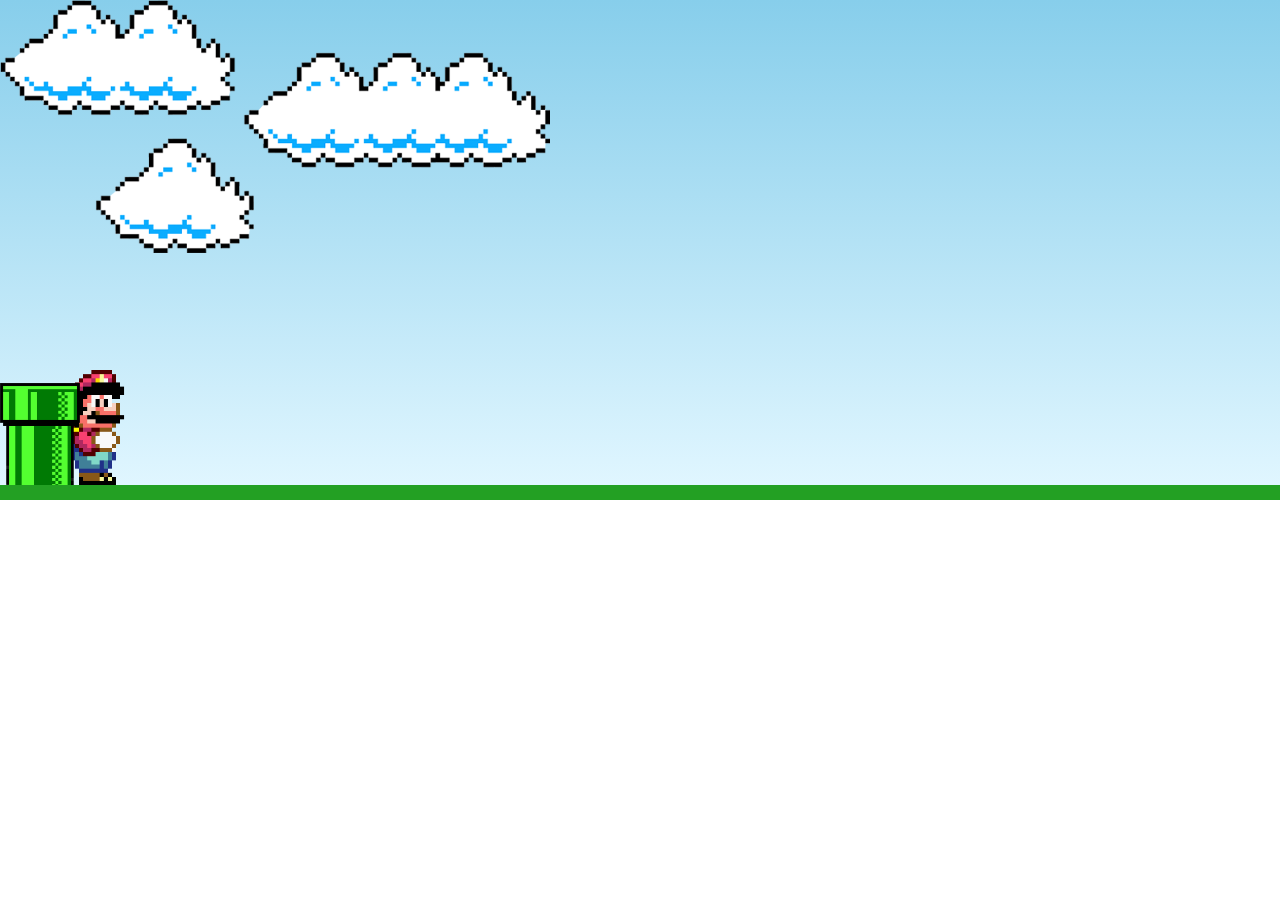
<file: Games_Retro/Jogos/mario/index.html>
<!DOCTYPE html>
<html lang="pt-br">
<head>
    <meta charset="UTF-8">
    <meta http-equiv="X-UA-Compatible" content="IE=edge">
    <meta name="viewport" content="width=device-width, initial-scale=1.0">
    <title>mario</title>
    <link rel="stylesheet" href="css/style.css">
</head>
<body>
    <div class="game-board">
        <img src="images/clouds.png" class="clouds">
        <img src="images/mario.gif" alt="" class="mario">
        <img src="images/pipe.png" alt="" class="pipe">
    </div>
<script src="js/script.js"></script>
</body>
</html>
</file>
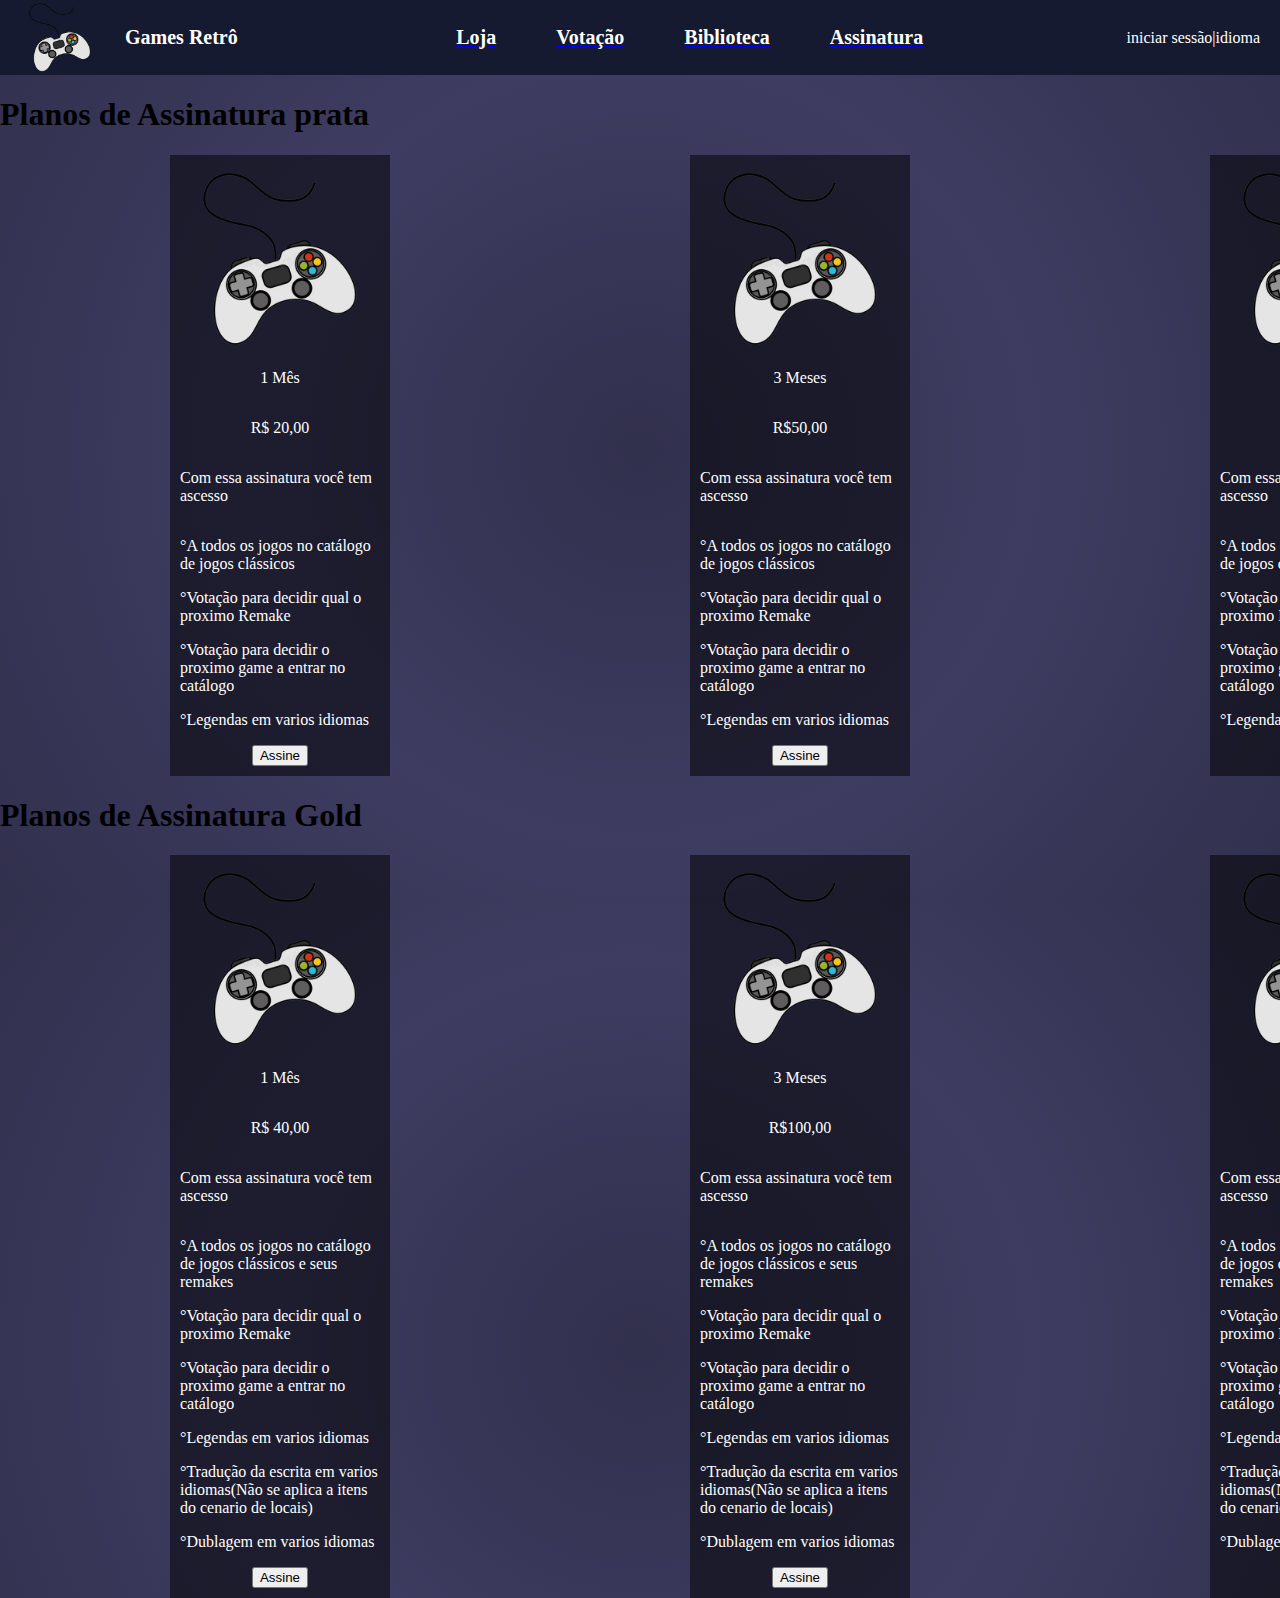
<file: Games_Retro/Assinatura.html>
<!DOCTYPE html>
<html lang="en">
<head>
    <meta charset="UTF-8">
    <meta name="viewport" content="width=device-width, initial-scale=1.0">
    <title>Assinatura</title>
    <link rel="stylesheet" href="style/assinatura.css">
</head>
<body>
    <header>
        <div id="div_logo">
            <img id="logo" src="images/logo.png" alt="Logo">
            <h1>Games Retrô</h1>
        </div>
        <div id="menu">
            <a href="inicio.html"><h1>Loja</h1></a>
            <a href="votacao.html"><h1>Votação</h1></a>
            <a href="biblioteca.html"><h1>Biblioteca</h1></a>
            <a href="Assinatura.html"><h1>Assinatura</h1></a>
        </div>
        <div id="login">
            <p>iniciar sessão</p>
            <p>  |  </p>
            <p>idioma</p>
        </div>
    </header>

    <div class="Assinatuta">
        <h1>Planos de Assinatura prata</h1>
        <div class="fileira-horizontal">
            
            <div class="Div-game-rigt">
                <img src="images/logo.png" alt="imagem-game">
                <p>1 Mês</p>
                    <p>R$ 20,00</p>
                    <p>Com essa assinatura você tem ascesso</p>
                <div id="itens">
                    <p>°A todos os jogos no catálogo de jogos clássicos</p>
                    <p>°Votação para decidir qual o proximo Remake</p>
                    <p>°Votação para decidir o proximo game a entrar no catálogo</p>
                    <p>°Legendas em varios idiomas</p>
                </div>
                <button class="vote">Assine</button>
            </div>
         
            <div class="Div-game-rigt">
                <img src="images/logo.png" alt="imagem-game">
                    <p>3 Meses</p>
                    <p>R$50,00</p>
                    <p>Com essa assinatura você tem ascesso</p>
                <div id="itens">
                    <p>°A todos os jogos no catálogo de jogos clássicos</p>
                    <p>°Votação para decidir qual o proximo Remake</p>
                    <p>°Votação para decidir o proximo game a entrar no catálogo </p>
                    <p>°Legendas em varios idiomas</p>
                </div>
                <button class="vote">Assine</button>
            </div>
         
            <div class="Div-game-rigt">
                <img src="images/logo.png" alt="imagem-game">
                    <p>1 Ano</p>
                    <p>R$ 120,00</p>
                    <p>Com essa assinatura você tem ascesso</p>
                <div id="itens">
                    <p>°A todos os jogos no catálogo  de jogos clássicos</p>
                    <p>°Votação para decidir qual o proximo Remake</p>
                    <p>°Votação para decidir o proximo game a entrar no catálogo </p>
                    <p>°Legendas em varios idiomas</p>
                </div>
                <button class="vote">Assine</button>
            </div>
        </div>
    </div>
    <div class="Assinatuta">
        <h1>Planos de Assinatura Gold</h1>
        <div class="fileira-horizontal">
            
            <div class="Div-game-rigt">
                <img src="images/logo.png" alt="imagem-game">
                    <p>1 Mês</p>
                    <p>R$ 40,00</p>
                    <p>Com essa assinatura você tem ascesso</p>
                <div id="itens">
                    <p>°A todos os jogos no catálogo  de jogos clássicos e seus remakes</p>
                    <p>°Votação para decidir qual o proximo Remake</p>
                    <p>°Votação para decidir o proximo game a entrar no catálogo</p>
                    <p>°Legendas em varios idiomas</p>
                    <p>°Tradução da escrita em varios idiomas(Não se aplica a itens do cenario de locais)</p>
                    <p>°Dublagem em varios idiomas</p>
                </div>
                <button class="vote">Assine</button>
            </div>
         
            <div class="Div-game-rigt">
                <img src="images/logo.png" alt="imagem-game">
                    <p>3 Meses</p>
                    <p>R$100,00</p>
                    <p>Com essa assinatura você tem ascesso</p>
                <div id="itens">
                    <p>°A todos os jogos no catálogo de jogos clássicos e seus remakes</p>
                    <p>°Votação para decidir qual o proximo Remake</p>
                    <p>°Votação para decidir o proximo game a entrar no catálogo</p>
                    <p>°Legendas em varios idiomas</p>
                    <p>°Tradução da escrita em varios idiomas(Não se aplica a itens do cenario de locais)</p>
                    <p>°Dublagem em varios idiomas</p>
                </div>
                <button class="vote">Assine</button>
            </div>
         
            <div class="Div-game-rigt">
                <img src="images/logo.png" alt="imagem-game">
                    <p>1 Ano</p>
                    <p>R$ 240,00</p>
                    <p>Com essa assinatura você tem ascesso</p>
                <div id="itens">
                    <p>°A todos os jogos no catálogo de jogos clássicos e seus remakes</p>
                    <p>°Votação para decidir qual o proximo Remake</p>
                    <p>°Votação para decidir o proximo game a entrar no catálogo</p>
                    <p>°Legendas em varios idiomas</p>
                    <p>°Tradução da escrita em varios  idiomas(Não se aplica a itens do cenario de locais)</p>
                    <p>°Dublagem em varios idiomas</p>
                </div>
                <button class="vote">Assine</button>
            </div>
        </div>
    </div>
    
</body>
</html>
</file>
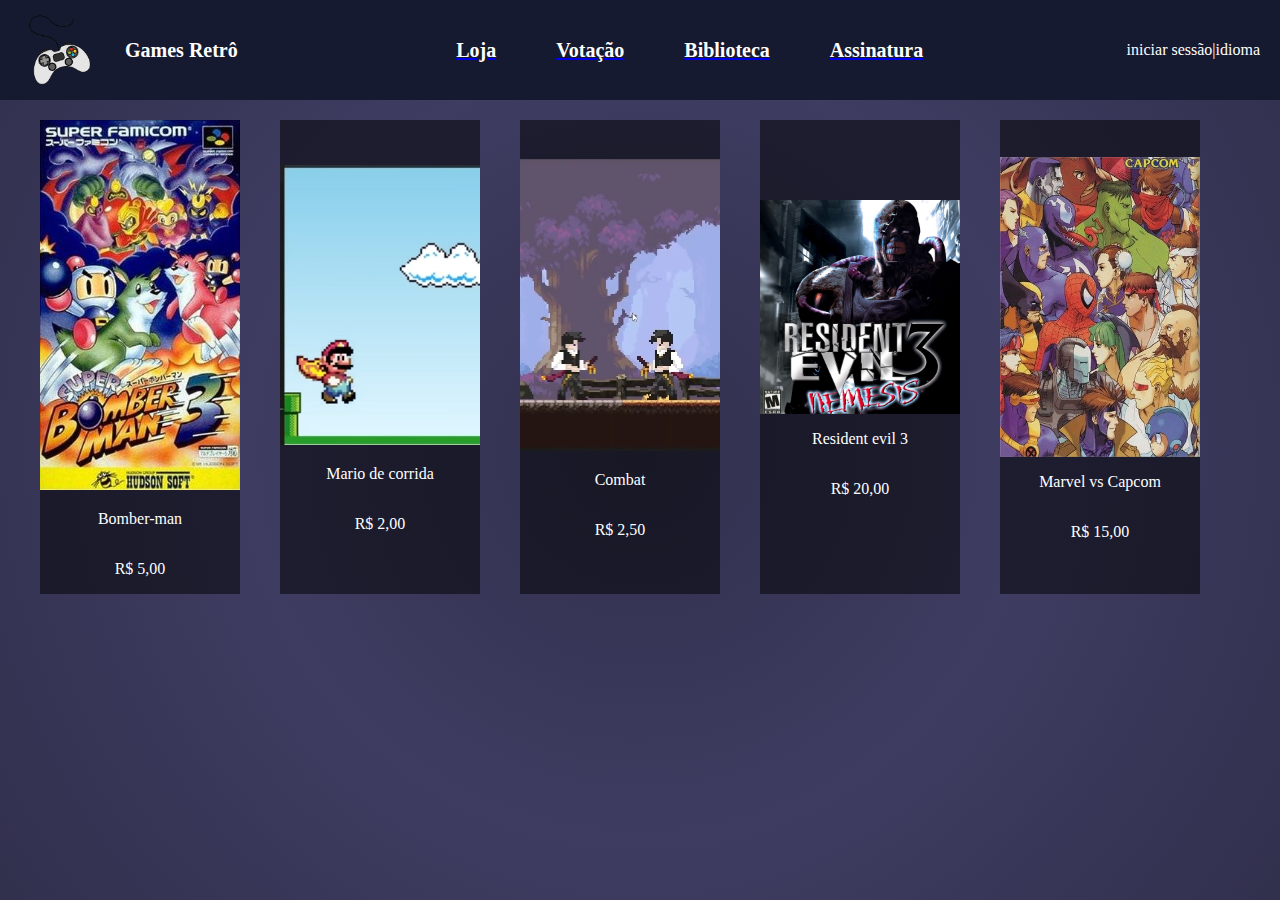
<file: Games_Retro/biblioteca.html>
<!DOCTYPE html>
<html lang="en">
<head>
    <meta charset="UTF-8">
    <meta http-equiv="X-UA-Compatible" content="IE=edge">
    <meta name="viewport" content="width=device-width, initial-scale=1.0">
    <title>Document</title>
    <link rel="stylesheet" href="style/biblioteca.css">
</head>
<body>
    <header>
        <div id="div_logo">
            <img id="logo" src="images/logo.png" alt="Logo">
            <h1>Games Retrô</h1>
        </div>
        <div id="menu">
            <a href="inicio.html"><h1>Loja</h1></a>
            <a href="votacao.html"><h1>Votação</h1></a>
            <a href="biblioteca.html"><h1>Biblioteca</h1></a>
            <a href="Assinatura.html"><h1>Assinatura</h1></a>  
        </div>
        <div id="login">
            <p>iniciar sessão</p>
            <p>  |  </p>
            <p>idioma</p>
        </div>
    </header>

    <div class="central">
        <div class="right-div">
            <div class="fileira-horizontal">
             <div class="Div-game-rigt">
                <a href="Jogos/Bomber man/index.html" target="_blank">
                 <img src="images/bomberman1.png" alt="imagem-game">
                </a>
                 <p>Bomber-man</p>
                 <p>R$ 5,00</p>
             </div>  
          
             <div class="Div-game-rigt">
                <a href="Jogos/mario/index.html" target="_blank" class="jogo">
                 <img src="images/mario2.jpg" alt="imagem-game">
                 </a>
                 <p>Mario de corrida</p>
                 <p>R$ 2,00</p> 
             </div>  
          
             <div class="Div-game-rigt">
                <a href="Jogos/jogo2d/index.html" target="_blank">
                 <img src="images/luta2.jpg" alt="imagem-game">
                 </a>
                 <p>Combat</p>
                 <p>R$ 2,50</p>
                
             </div>  
 
             <div class="Div-game-rigt">
                 <img src="images/re3.jpg" alt="imagem-game">
                 <p>Resident evil 3</p>
                 <p>R$ 20,00</p>
             </div>  
 
             <div class="Div-game-rigt">
                 <img src="images/marvelvscapcom.jpg" alt="imagem-game">
                 <p>Marvel vs Capcom</p>
                 <p>R$ 15,00</p>
             </div>  
          
          
         </div>
    </div>
</body>
</html>
</file>
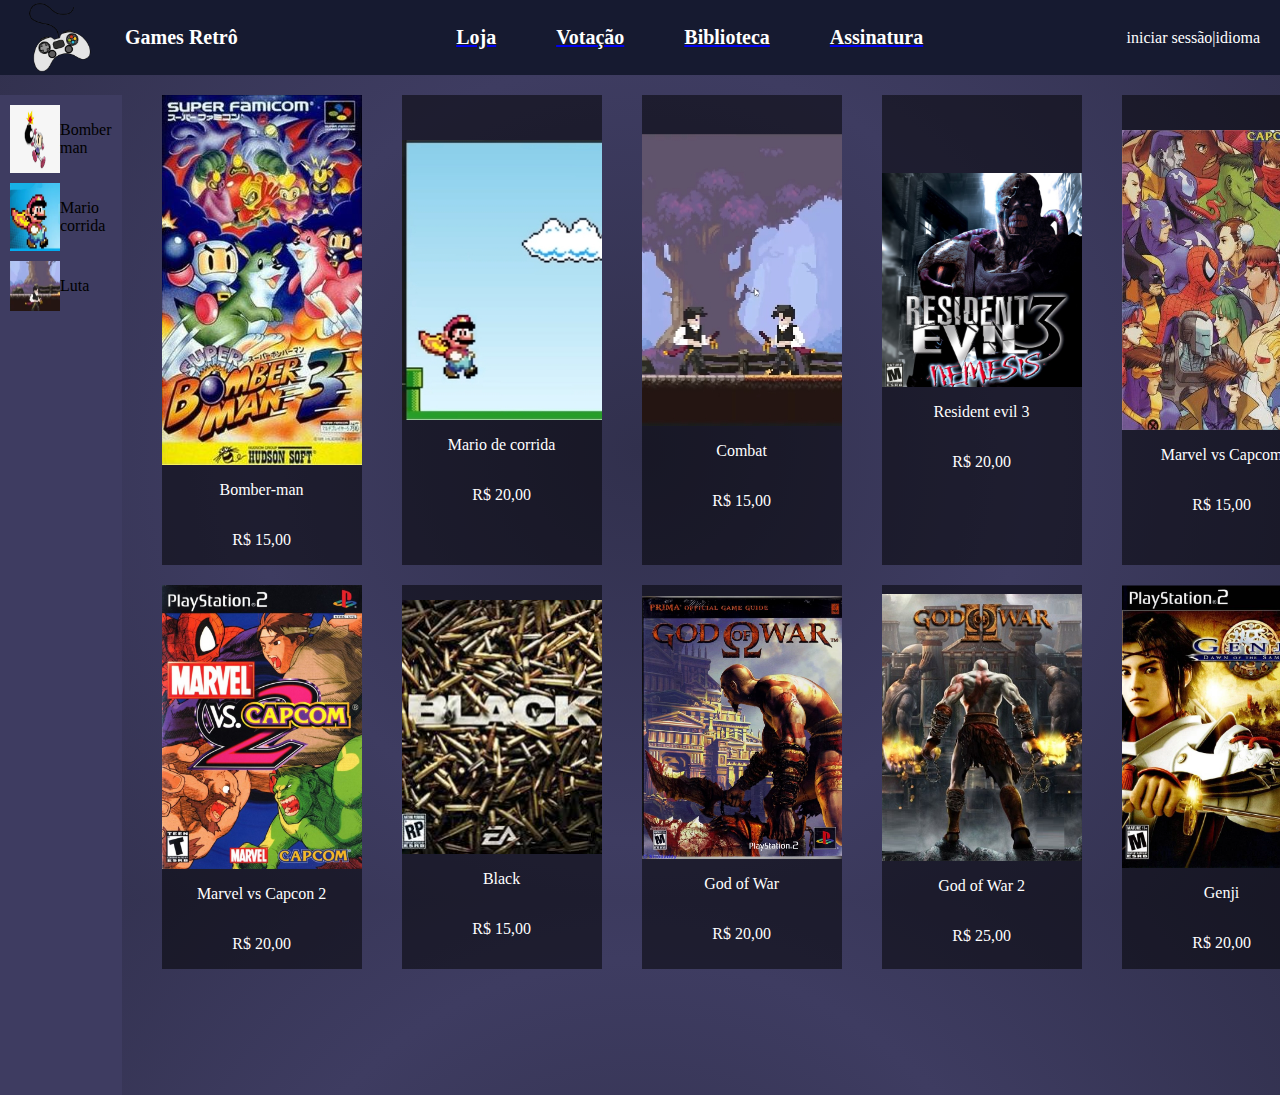
<file: Games_Retro/inicio.html>
<!DOCTYPE html>
<html lang="en">
<head>
    <meta charset="UTF-8">
    <meta http-equiv="X-UA-Compatible" content="IE=edge">
    <meta name="viewport" content="width=device-width, initial-scale=1.0">
    <title>Document</title>
    <link rel="stylesheet" href="style/loja.css">
</head>
<body>
    <header>
        <div id="div_logo">
            <img id="logo" src="images/logo.png" alt="Logo">
            <h1>Games Retrô</h1>
        </div>
        <div id="menu">
            <a href="inicio.html"><h1>Loja</h1></a>
            <a href="votacao.html"><h1>Votação</h1></a>
            <a href="biblioteca.html"><h1>Biblioteca</h1></a>
            <a href="Assinatura.html"><h1>Assinatura</h1></a>  
        </div>
        <div id="login">
            <p>iniciar sessão</p>
            <p>  |  </p>
            <p>idioma</p>
        </div>
    </header>

    <div class="central">
        <div class="left-div">
            <div  class="jogo-div-left">
                <a href="Jogos/Bomber man/index.html" target="_blank">
                <img class="image-div-left" src="images/bomberman.png" alt="logo-game">
                <p class="game">Bomber man</p>
                </a>
            </div>
            <div class="jogo-div-left">
                <a href="Jogos/mario/index.html" target="_blank">
                <img class="image-div-left" src="images/mario.jpg" alt="logo-game">
                <p class="game">Mario corrida</p>
            </a>
            </div>
            <div class="jogo-div-left">
                <a href="Jogos/jogo2d/index.html" target="_blank">
                <img class="image-div-left" src="images/luta.jpg" alt="logo-game">
                <p class="game">Luta</p>
                </a>
            </div>
        </div>
        <div class="right-div">
               <div class="fileira-horizontal">
                <div class="Div-game-rigt">
                    <img src="images/bomberman1.png" alt="imagem-game">
                    <p>Bomber-man</p>
                    <p>R$ 15,00</p>
                </div>  
             
                <div class="Div-game-rigt">
                    <img src="images/mario2.jpg" alt="imagem-game">
                    <p>Mario de corrida</p>
                    <p>R$ 20,00</p>
                </div>  
             
                <div class="Div-game-rigt">
                    <img src="images/luta2.jpg" alt="imagem-game">
                    <p>Combat</p>
                    <p>R$ 15,00</p>
                </div>  
    
                <div class="Div-game-rigt">
                    <img src="images/re3.jpg" alt="imagem-game">
                    <p>Resident evil 3</p>
                    <p>R$ 20,00</p>
                </div>  
    
                <div class="Div-game-rigt">
                    <img src="images/marvelvscapcom.jpg" alt="imagem-game">
                    <p>Marvel vs Capcom</p>
                    <p>R$ 15,00</p>
                </div>  
             
             
            </div>
                        
               <div class="fileira-horizontal">
                
                <div class="Div-game-rigt">
                    <img src="images/marvelvscapcom2.jpg" alt="imagem-game">
                    <p>Marvel vs Capcon 2</p>
                    <p>R$ 20,00</p>
                </div>
    
                <div class="Div-game-rigt">
                    <img src="images/black.jpg" alt="imagem-game">
                    <p>Black</p>
                    <p>R$ 15,00</p>
                </div>
    
                <div class="Div-game-rigt">
                    <img src="images/god1.jpg" alt="imagem-game">
                    <p>God of War</p>
                    <p>R$ 20,00</p>
                </div>
                        
                <div class="Div-game-rigt">
                    <img src="images/god2.png" alt="imagem-game">
                    <p>God of War 2</p>
                    <p>R$ 25,00</p>
                </div>
                        
                <div class="Div-game-rigt">
                    <img src="images/genji.webp" alt="imagem-game">
                    <p>Genji</p>
                    <p>R$ 20,00</p>
                </div>
                        
            </div>
        </div>
    </div>
    
    

</body>
</html>
</file>
<file: Games_Retro/Jogos/mario/css/style.css>
*{
    margin: 0;
    padding: 0;
    box-sizing: border-box;
}
.game-board{
    width: 100%;
    height: 500px;
    border-bottom: 15px solid rgb(35, 160,35);
    margin: 0 auto;
    position: relative;
    overflow: hidden;
    background: linear-gradient(#87ceeb,#e0f6ff);
}
.pipe{
    position: absolute;
    bottom: 0;
    width: 80px;
    animation: pipe-animation 2s infinite linear;
}
@keyframes pipe-animation {
    from{
        right: -80px;
    }
    to{
        right: 100%;
    }
}
.mario{
    width: 150px;
    position: absolute;
    bottom: 0;
}
.jump{
    animation: jump 1s ease-out;
}
@keyframes jump {
    0%{
        bottom: 0;
    }
    
    50%{
        bottom: 180px;
    }
    
    100%{
        bottom: 0;
    }
}
.clouds{
    position: absolute;
    width: 550px;
    animation: clouds-animation 10s infinite linear;
}
@keyframes clouds-animation {
    from{
        right: -550px;
    }
    to{
        right: 100%;
    }
}
</file>
<file: Games_Retro/style/assinatura.css>
header {
    width: 100%;
    display: flex;
    justify-content: space-between; 
    align-items: center; 
    height: 100px;
    background: #161A30;
    padding: 0 20px; 
}

#menu {
    color: white;
    display: flex;
    align-items: center;
}
#menu h1{
    margin: 0 30px;
    cursor: pointer;
}

#login{
    display: flex;
    color: white;
    margin-right: 40px;
}

#div_logo {
    display: flex;
    align-items: center; 
}

#div_logo img {
    width: 80px;
    color: white;
    margin-right: 10px; 
}

header h1 {
    color: white;
    font-size: 20px;
    margin: 0 15px; 
}

body{
    background: radial-gradient(circle, #31304D, #3e3c61, #31304D);
    display: flex;
    flex-direction: column;
    margin: 0;
    height: 100vh;
}
.Assinatura{
    margin-top: 100px;
}
.fileira-horizontal{    
    height: auto;
    margin-top: 20px;
    margin-left: 20px;
    display: flex;
}
.Div-game-rigt{
    width: 600px;
    padding: 10px;
    display: flex;
    flex-direction: column;
    align-items: center;
    justify-content: center;
    background: rgba(0, 0, 0, 0.504);
    margin: 0 150px;
    
}
#itens{
    align-items: flex-start;
}
.Div-game-rigt img{
    width: 200px;
}
.Div-game-rigt p {
    color: white;
}
</file>
<file: Games_Retro/style/biblioteca.css>
header {
    width: 100%;
    display: flex;
    justify-content: space-between; 
    align-items: center; 
    height: 100px;
    background: #161A30;
    padding: 0 20px; 
}

#menu {
    color: white;
    display: flex;
    align-items: center;
}
#menu h1{
    margin: 0 30px;
    cursor: pointer;
}

#login{
    display: flex;
    color: white;
    margin-right: 40px;
}

#div_logo {
    display: flex;
    align-items: center; 
}

#div_logo img {
    width: 80px;
    color: white;
    margin-right: 10px; 
}

header h1 {
    color: white;
    font-size: 20px;
    margin: 0 15px; 
}

body{
    background: radial-gradient(circle, #31304D, #3e3c61, #31304D);
    display: flex;
    flex-direction: column;
    margin: 0;
    height: 100vh;
}

.central{
    display: flex;
}

.fileira-horizontal{
    margin-top: 20px;
    margin-left: 20px;
    display: flex;
}
.Div-game-rigt{
    display: flex;
    flex-direction: column;
    align-items: center;
    justify-content: center;
    background: rgba(0, 0, 0, 0.504);
    margin: 0 20px;
    cursor: pointer;
}
.Div-game-rigt img{
    width: 200px;
}
.Div-game-rigt p {
    color: white;
}
</file>
<file: Games_Retro/style/loja.css>
header {
    width: 100%;
    display: flex;
    justify-content: space-between; 
    align-items: center; 
    height: 100px;
    background: #161A30;
    padding: 0 20px; 
}

#menu {
    color: white;
    display: flex;
    align-items: center;
}
#menu h1{
    margin: 0 30px;
    cursor: pointer;
}

#login{
    display: flex;
    color: white;
    margin-right: 40px;
}

#div_logo {
    display: flex;
    align-items: center; 
}

#div_logo img {
    width: 80px;
    color: white;
    margin-right: 10px; 
}

header h1 {
    color: white;
    font-size: 20px;
    margin: 0 15px; 
}

body{
    background: radial-gradient(circle, #31304D, #3e3c61, #31304D);
    display: flex;
    flex-direction: column;
    margin: 0;
    height: 100vh;
}
.central{
    display: flex;
}
.left-div {
    margin-top: 20px;
    width: 200px;
    height: 1000px;
    background: #3e3c61;
}
.jogo-div-left{
    margin: 10px;
    cursor: pointer;
    display: flex;
}
.jogo-div-left a{
    display: flex;
    text-decoration: none;
    color:black
}
.image-div-left{
    width: 50px;
}

.right-div {
    display: flex;
    flex-direction: column;
}
.fileira-horizontal{
    margin-top: 20px;
    margin-left: 20px;
    display: flex;
}
.Div-game-rigt{
    display: flex;
    flex-direction: column;
    align-items: center;
    justify-content: center;
    background: rgba(0, 0, 0, 0.504);
    margin: 0 20px;
    cursor: pointer;
}
.Div-game-rigt img{
    width: 200px;
}
.Div-game-rigt p {
    color: white;
}
</file>
